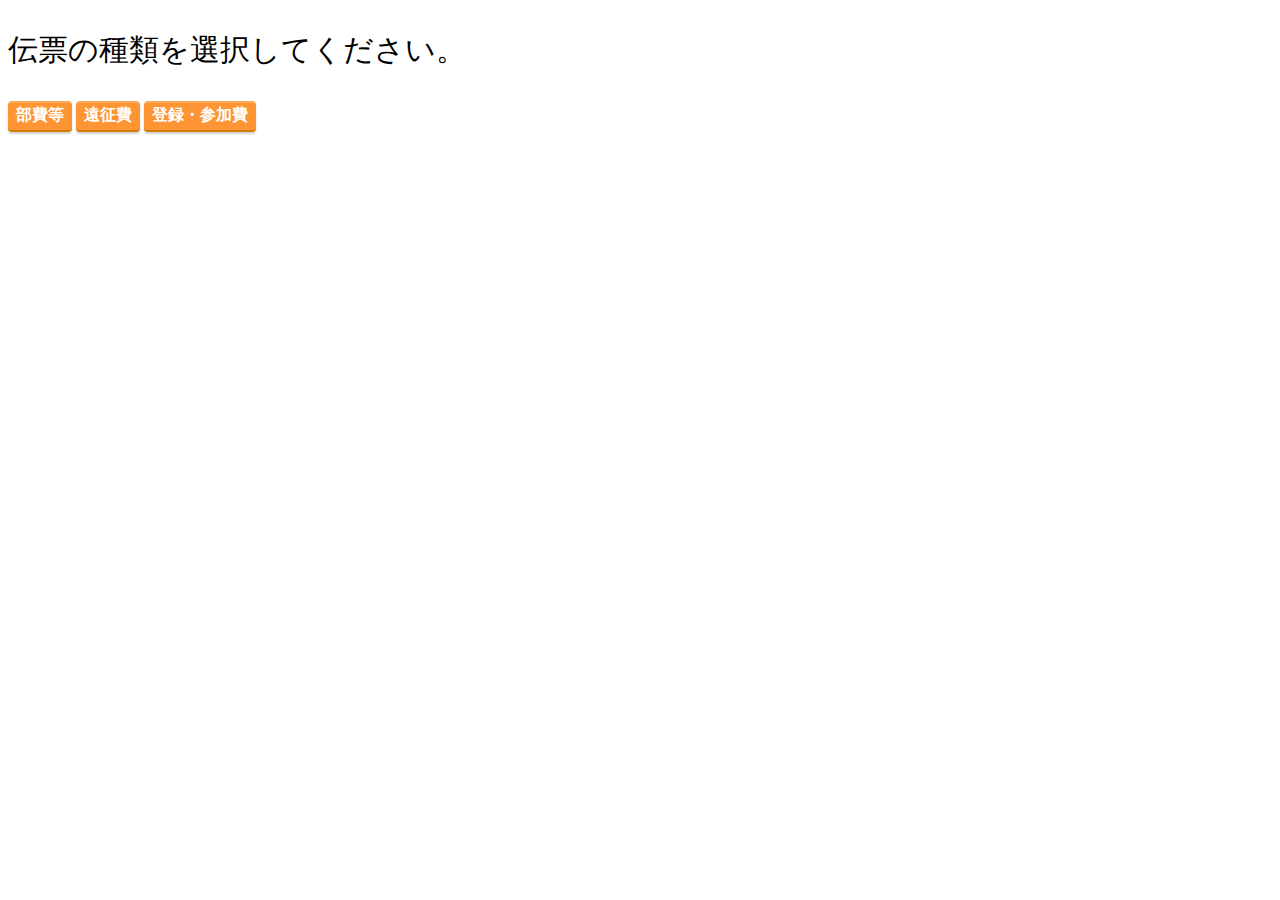
<file: index.html>
<!DOCTYPE html>
<html lang="ja">
<head>
    <meta charset="UTF-8">
    <meta name="viewport" content="width=device-width, initial-scale=1.0">
    <link rel="stylesheet" href="main.css">
    <title>メイン画面</title>
</head>
<body>
    <p>伝票の種類を選択してください。</p>
    <a href="buhi.html" class="btn-square-pop">部費等</a>
    <a href="ensei.html" class="btn-square-pop">遠征費</a>
    <a href="taikai.html" class="btn-square-pop">登録・参加費</a>
</body>
</html>
</file>
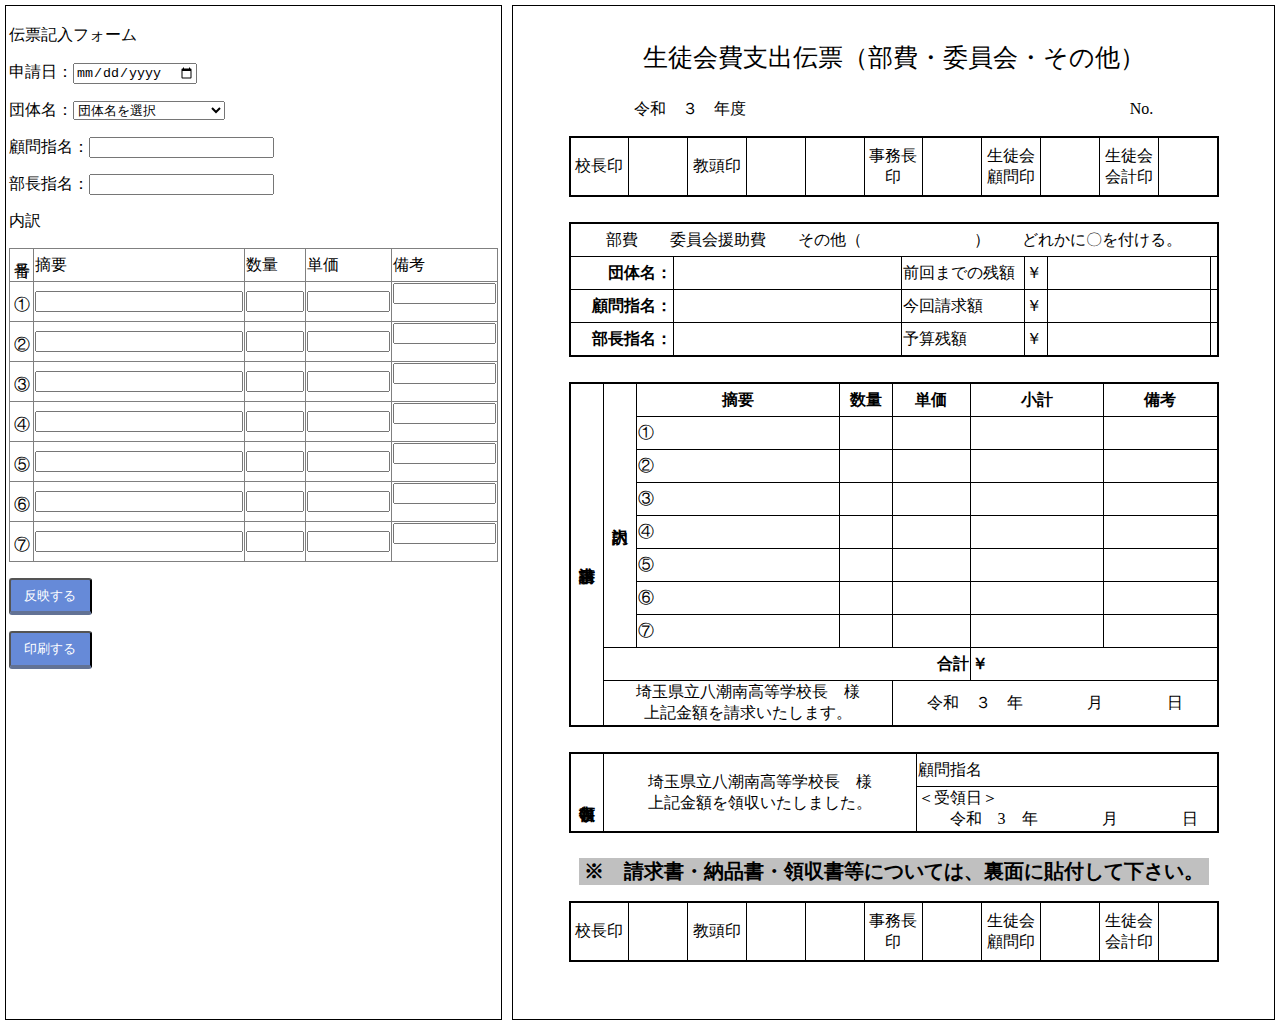
<file: buhi.html>
<!DOCTYPE html>
<html lang="ja">
<head>
    <meta charset="UTF-8">
    <meta name="viewport" content="width=device-width, initial-scale=1.0">
    <link rel="stylesheet" href="buhi.css">
    <script src="buhi.js"></script>
    <title>支出伝票（部費等）</title>
</head>
<body>
    <div class="form" id="Form" media="print">
        <p>伝票記入フォーム</p>
        <form class="forms" action="#" method="POST">
            <p>申請日：<input type="date" id="order_date1"></p>
            <p>団体名：<select id="teamname">
                <option value="team0">団体名を選択</option>
                <option value="サッカー">サッカー</option>
                <option value="野球">野球</option>
                <option value="ソフトテニス">ソフトテニス</option>
                <option value="硬式テニス">硬式テニス</option>
                <option value="吹奏楽">吹奏楽</option>
                <option value="陸上競技">陸上競技</option>
                <option value="男子バレー">男子バレー</option>
                <option value="女子バレー">吹奏楽</option>
                <option value="男子バスケットボール">男子バスケットボール</option>
                <option value="女子バスケットボール">女子バスケットボール</option>
                <option value="バドミントン">バドミントン</option>
                <option value="卓球">卓球</option>
                <option value="ラグビー">ラグビー</option>
                <option value="剣道">剣道</option>
                <option value="漫画研究">漫画研究</option>
                <option value="パソコン">パソコン</option>
                <option value="華道">華道</option>
                <option value="茶道">茶道</option>
                <option value="家庭科">家庭科</option>
                <option value="ボランティア">ボランティア</option>
                <option value="美術">美術</option>
                <option value="演劇">演劇</option>
                <option value="商業研究">商業研究</option>
                <option value="簿記・珠算">簿記・珠算</option>
                </select>
            </p>
            <p>顧問指名：<input type="text" id="teachername"></p>
            <p>部長指名：<input type="text" id="captainname"></p>
            <p>内訳</p>
            <table class="tab4" border="1" id="order">
                <tr>
                    <td class="num">番号</td>
                    <td>摘要</td>
                    <td>数量</td>
                    <td>単価</td>
                    <td>備考</td>
                </tr>
                <tr>
                    <td class="num">①</td>
                    <td><input type="text" class="things" style="width: 200px;"></td>
                    <td><input type="number" class="howmany" style="width: 50px;"></td>
                    <td><input type="number" class="cost" style="width: 75px;"></td>
                    <td><input type="text" class="remarks" style="width: 95px;"></p></td>
                </tr>
                <tr>
                    <td class="num">②</td>
                    <td><input type="text" class="things" style="width: 200px;"></td>
                    <td><input type="number" class="howmany" style="width: 50px;"></td>
                    <td><input type="number" class="cost" style="width: 75px;"></td>
                    <td><input type="text" class="remarks" style="width: 95px;"></p></td>
                </tr>
                <tr>
                    <td class="num">③</td>
                    <td><input type="text" class="things" style="width: 200px;"></td>
                    <td><input type="number" class="howmany" style="width: 50px;"></td>
                    <td><input type="number" class="cost" style="width: 75px;"></td>
                    <td><input type="text" class="remarks" style="width: 95px;"></p></td>
                </tr>
                <tr>
                    <td class="num">④</td>
                    <td><input type="text" class="things" style="width: 200px;"></td>
                    <td><input type="number" class="howmany" style="width: 50px;"></td>
                    <td><input type="number" class="cost" style="width: 75px;"></td>
                    <td><input type="text" class="remarks" style="width: 95px;"></p></td>
                </tr>
                <tr>
                    <td class="num">⑤</td>
                    <td><input type="text" class="things" style="width: 200px;"></td>
                    <td><input type="number" class="howmany" style="width: 50px;"></td>
                    <td><input type="number" class="cost" style="width: 75px;"></td>
                    <td><input type="text" class="remarks" style="width: 95px;"></p></td>
                </tr>
                <tr>
                    <td class="num">⑥</td>
                    <td><input type="text" class="things" style="width: 200px;"></td>
                    <td><input type="number" class="howmany" style="width: 50px;"></td>
                    <td><input type="number" class="cost" style="width: 75px;"></td>
                    <td><input type="text" class="remarks" style="width: 95px;"></p></td>
                </tr>
                <tr>
                    <td class="num">⑦</td>
                    <td><input type="text" class="things" style="width: 200px;"></td>
                    <td><input type="number" class="howmany" style="width: 50px;"></td>
                    <td><input type="number" class="cost" style="width: 75px;"></td>
                    <td><input type="text" class="remarks" style="width: 95px;"></p></td>
                </tr>
            </table>
            <p><input type="button" onclick="han()" value="反映する" class="btn"></p>
            <p><input type="button" onclick="func_print()" value="印刷する" class="btn"></p>
        </form>
    </div>
    <div class="printspace" id="PrintSpace">
        <p class="title">生徒会費支出伝票（部費・委員会・その他）</p>
        <p class="subtitle">令和　３　年度　　　　　　　　　　　　　　　　　　　　　　　　No.</p>
        <table class="tab1" rules="all">
            <tr>
                <td>校長印</td><td></td><td>教頭印</td><td></td><td></td><td>事務長印</td><td></td><td>生徒会顧問印</td><td></td><td>生徒会会計印</td><td></td>
            </tr>
        </table>
        <table class="tab2" border="1">
            <tr>
                <td colspan="6" align="center">部費　　委員会援助費　　その他（　　　　　　　）　　どれかに〇を付ける。</td>
            </tr>
            <tr>
                <th class="ti1">団体名：</th>
                <td id="team" class="ti2"></td>
                <td class="ti3">前回までの残額</td>
                <td class="ti4">￥</td>
                <td></td>
                <td></td>
            </tr>
            <tr>
                <th class="ti1">顧問指名：</th>
                <td id="teacher" class="ti2"></td>
                <td class="ti3">今回請求額</td>
                <td class="ti4">￥</td>
                <td id="mon" class="ti5"></td>
                <td></td>
            </tr>
            <tr>
                <th class="ti1">部長指名：</th>
                <td id="captain" class="ti2"></td>
                <td class="ti3">予算残額</td>
                <td class="ti4">￥</td>
                <td></td>
                <td></td>
            </tr>
        </table>
        <table class="tab3" border="1" id="print">
            <tr>
                <th rowspan="10" class="ti7">請求書</th>
                <th rowspan="8" class="ti8">内訳</th>
                <th class="ti9" class="menu1">摘要</th>
                <th class="ti10" class="menu1">数量</th>
                <th class="ti11" class="menu1">単価</th>
                <th class="ti12" class="menu1">小計</th>
                <th class="ti13" class="menu1">備考</th>
            </tr>
            <tr>
                <td class="thing">①</td>
                <td class="quant"></td>
                <td class="cos"></td>
                <td class="subtotal"></td>
                <td class="remark"></td>
            </tr>
            <tr>
                <td class="thing">②</td>
                <td class="quant"></td>
                <td class="cos"></td>
                <td class="subtotal"></td>
                <td class="remark"></td>
            </tr>
            <tr>
                <td class="thing">③</td>
                <td class="quant"></td>
                <td class="cos"></td>
                <td class="subtotal"></td>
                <td class="remark"></td>
            </tr>
            <tr>
                <td class="thing">④</td>
                <td class="quant"></td>
                <td class="cos"></td>
                <td class="subtotal"></td>
                <td class="remark"></td>
            </tr>
            <tr>
                <td class="thing">⑤</td>
                <td class="quant"></td>
                <td class="cos"></td>
                <td class="subtotal"></td>
                <td class="remark"></td>
            </tr>
            <tr>
                <td class="thing">⑥</td>
                <td class="quant"></td>
                <td class="cos"></td>
                <td class="subtotal"></td>
                <td class="remark"></td>
            </tr>
            <tr>
                <td class="thing">⑦</td>
                <td class="quant"></td>
                <td class="cos"></td>
                <td class="subtotal"></td>
                <td class="remark"></td>
            </tr>
            <tr>
                <th colspan="4" align="right">合計　　</th>
                <th colspan="2" align="left" id="Total">￥</th>
            </tr>
            <tr>
                <td colspan="3" align="center">埼玉県立八潮南高等学校長　様<br>上記金額を請求いたします。</td>
                <td colspan="3" align="center" id="order_date2">令和　３　年　　　　月　　　　日</td>
            </tr>
        </table>
        <table rules="all">
            <tr>
                <th rowspan="2" class="ti14">領収書</th>
                <td rowspan="2" class="ti15" align="center">埼玉県立八潮南高等学校長　様<br>上記金額を領収いたしました。</td>
                <td class="ti16" align="left" class="menu2">顧問指名</td>
            </tr>
            <tr>
                <td class="ti16" align="left">＜受領日＞<br>　　令和　3　年　　　　月　　　　日</td>
            </tr>
        </table>
        <p class="footer">※　請求書・納品書・領収書等については、裏面に貼付して下さい。</p>
        <p></p>
        <table class="tab1" rules="all">
            <tr>
                <td>校長印</td><td></td><td>教頭印</td><td></td><td></td><td>事務長印</td><td></td><td>生徒会顧問印</td><td></td><td>生徒会会計印</td><td></td>
            </tr>
        </table>
    </div>
</body>
</html>
</file>
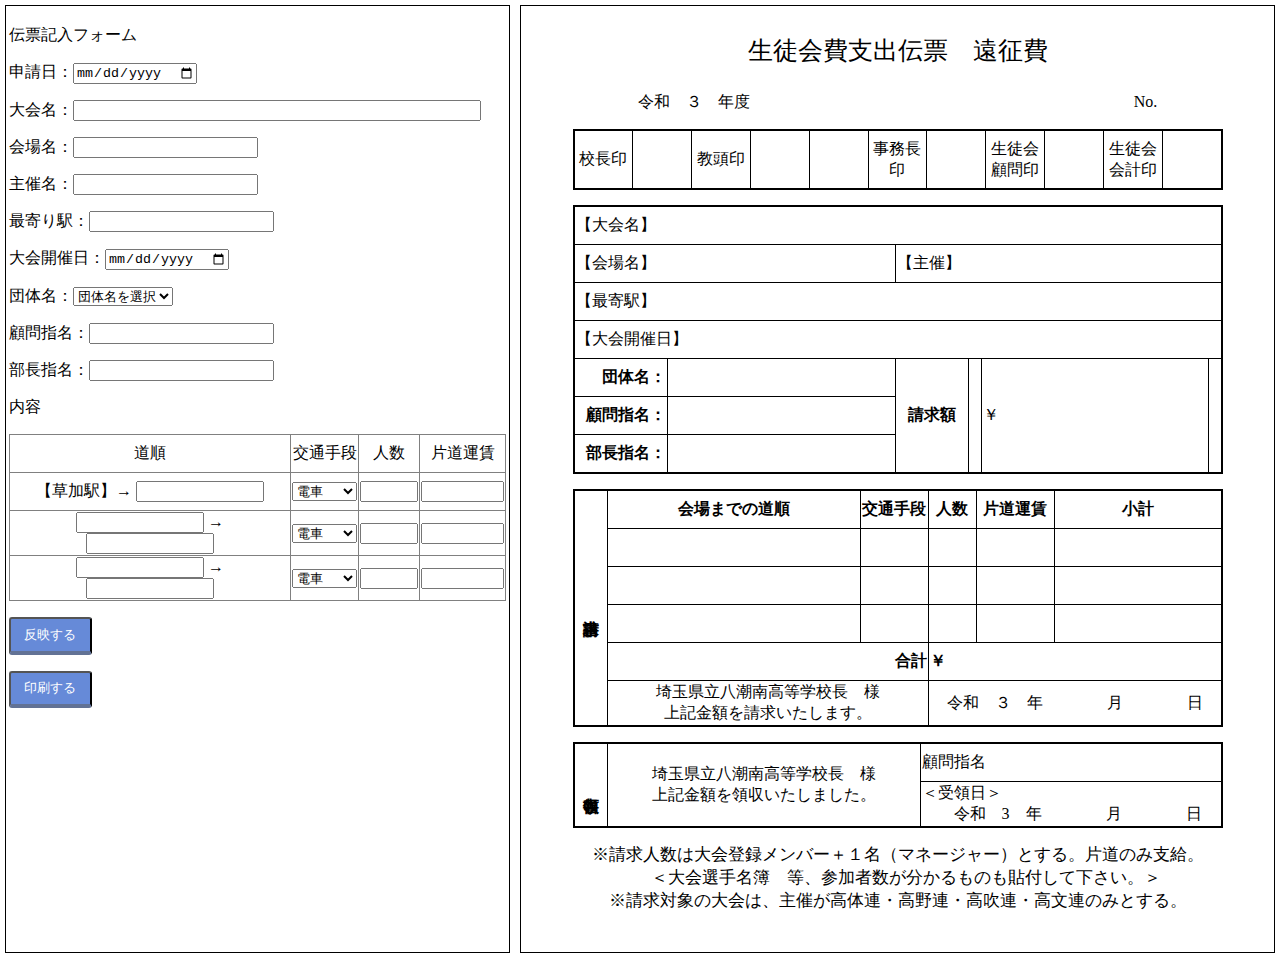
<file: ensei.html>
<!DOCTYPE html>
<html lang="ja">
<head>
    <meta charset="UTF-8">
    <meta name="viewport" content="width=device-width, initial-scale=1.0">
    <link rel="stylesheet" href="ensei.css">
    <script src="ensei.js"></script>
    <title>支出伝票（遠征費）</title>
</head>
<body>
    <div class="form" id="Form" media="print">
        <p>伝票記入フォーム</p>
        <form class="forms" action="#" method="POST">
            <p>申請日：<input type="date" id="order_date1"></p>
            <p>大会名：<input type="text" id="cup" style="width: 400px;"></p>
            <p>会場名：<input type="text" id="place"></p>
            <p>主催名：<input type="text" id="held"></p>
            <p>最寄り駅：<input type="text" id="station"></p>
            <p>大会開催日：<input type="date" id="cup_date1"></p>
            <p>団体名：<select id="teamname">
                <option value="team0">団体名を選択</option>
                <option value="サッカー">サッカー</option>
                <option value="野球">野球</option>
                <option value="ソフトテニス">ソフトテニス</option>
                <option value="硬式テニス">硬式テニス</option>
                <option value="吹奏楽">吹奏楽</option> 
                </select>
            </p>
            <p>顧問指名：<input type="text" id="teachername"></p>
            <p>部長指名：<input type="text" id="captainname"></p>
            <p>内容</p>
            <table class="tab4" border="1" id="order">
                <tr>
                    <td class="way">道順</td>
                    <td class="how">交通手段</td>
                    <td class="people">人数</td>
                    <td class="cost">片道運賃</td>
                </tr>
                <tr>
                    <td class="way">【草加駅】→ <input type="text" class="miti"></td>
                    <td>
                        <select class="how">
                            <option value="電車">電車</option>
                            <option value="バス">バス</option>
                        </select>
                    </td>
                    <td><input type="number" class="people"></td>
                    <td><input type="number" class="cost"></td>
                </tr>
                <tr>
                    <td class="way"><input type="text" class="miti"> → <input type="text" class="miti"></td>
                    <td>
                        <select class="how">
                            <option value="電車">電車</option>
                            <option value="バス">バス</option>
                        </select>
                    </td>
                    <td><input type="number" class="people"></td>
                    <td><input type="number" class="cost"></td>
                </tr>
                <tr>
                    <td class="way"><input type="text" class="miti"> → <input type="text" class="miti"></td>
                    <td>
                        <select class="how">
                            <option value="電車">電車</option>
                            <option value="バス">バス</option>
                        </select>
                    </td>
                    <td><input type="number" class="people"></td>
                    <td><input type="number" class="cost"></td>
                </tr>
            </table>
            <p><input type="button" onclick="han()" value="反映する" class="btn"></p>
            <p><input type="button" onclick="func_print()" value="印刷する" class="btn"></p>
        </form>
    </div>
    <div class="printspace" id="PrintSpace">
        <p class="title">生徒会費支出伝票　遠征費</p>
        <p class="subtitle">令和　３　年度　　　　　　　　　　　　　　　　　　　　　　　　No.</p>
        <table class="tab1" rules="all">
            <tr>
                <td>校長印</td><td></td><td>教頭印</td><td></td><td></td><td>事務長印</td><td></td><td>生徒会顧問印</td><td></td><td>生徒会会計印</td><td></td>
            </tr>
        </table>
        <table class="tab2" border="1">
            <tr>
                <td colspan="6" id="CUP">【大会名】</td>
            </tr>
            <tr>
                <td colspan="2" id="PLACE">【会場名】</td>
                <td colspan="4" id="HELD">【主催】</td>
            </tr>
            <tr>
                <td colspan="6" id="STATION">【最寄駅】</td>
            </tr>
            <tr>
                <td colspan="6" id="cup_date2">【大会開催日】</td>
            </tr>
            <tr>
                <th class="ti1">団体名：</th>
                <td id="team" class="ti2"></td>
                <th rowspan="3" class="ti3">請求額</th>
                <td rowspan="3" class="ti4"></td>
                <td rowspan="3" class="ti5" id="Total1">￥</td>
                <td rowspan="3" class="ti6"></td>
            </tr>
            <tr>
                <th class="ti1">顧問指名：</th>
                <td id="teacher" class="ti2"></td>
            </tr>
            <tr>
                <th class="ti1">部長指名：</th>
                <td id="captain" class="ti2"></td>
            </tr>
        </table>
        <table class="tab3" border="1" id="print">
            <tr>
                <th rowspan="6" class="ti7">請求書</th>
                <th class="ti9" class="menu1">会場までの道順</th>
                <th class="ti10" class="menu1">交通手段</th>
                <th class="ti11" class="menu1">人数</th>
                <th class="ti12" class="menu1">片道運賃</th>
                <th class="ti13" class="menu1">小計</th>
            </tr>
            <tr>
                <td class="ways"></td>
                <td class="hows"></td>
                <td class="ppl"></td>
                <td class="fare"></td>
                <td class="subtotal"></td>
            </tr>
            <tr>
                <td class="ways"></td>
                <td class="hows"></td>
                <td class="ppl"></td>
                <td class="fare"></td>
                <td class="subtotal"></td>
            </tr>
            <tr>
                <td class="ways"></td>
                <td class="hows"></td>
                <td class="ppl"></td>
                <td class="fare"></td>
                <td class="subtotal"></td>
            </tr>
            <tr>
                <th colspan="2" align="right">合計　　</th>
                <th colspan="3" align="left" id="Total2">￥</th>
            </tr>
            <tr>
                <td colspan="2" align="center">埼玉県立八潮南高等学校長　様<br>上記金額を請求いたします。</td>
                <td colspan="3" align="center" id="order_date2">令和　３　年　　　　月　　　　日</td>
            </tr>
        </table>
        <table rules="all">
            <tr>
                <th rowspan="2" class="ti14">領収書</th>
                <td rowspan="2" class="ti15" align="center">埼玉県立八潮南高等学校長　様<br>上記金額を領収いたしました。</td>
                <td class="ti16" align="left" class="menu2">顧問指名</td>
            </tr>
            <tr>
                <td class="ti16" align="left">＜受領日＞<br>　　令和　3　年　　　　月　　　　日</td>
            </tr>
        </table>
        <p class="footer">※請求人数は大会登録メンバー＋１名（マネージャー）とする。片道のみ支給。<br>
            　＜大会選手名簿　等、参加者数が分かるものも貼付して下さい。＞<br>
            ※請求対象の大会は、主催が高体連・高野連・高吹連・高文連のみとする。
        </p>
    </div>
</body>
</html>
</file>
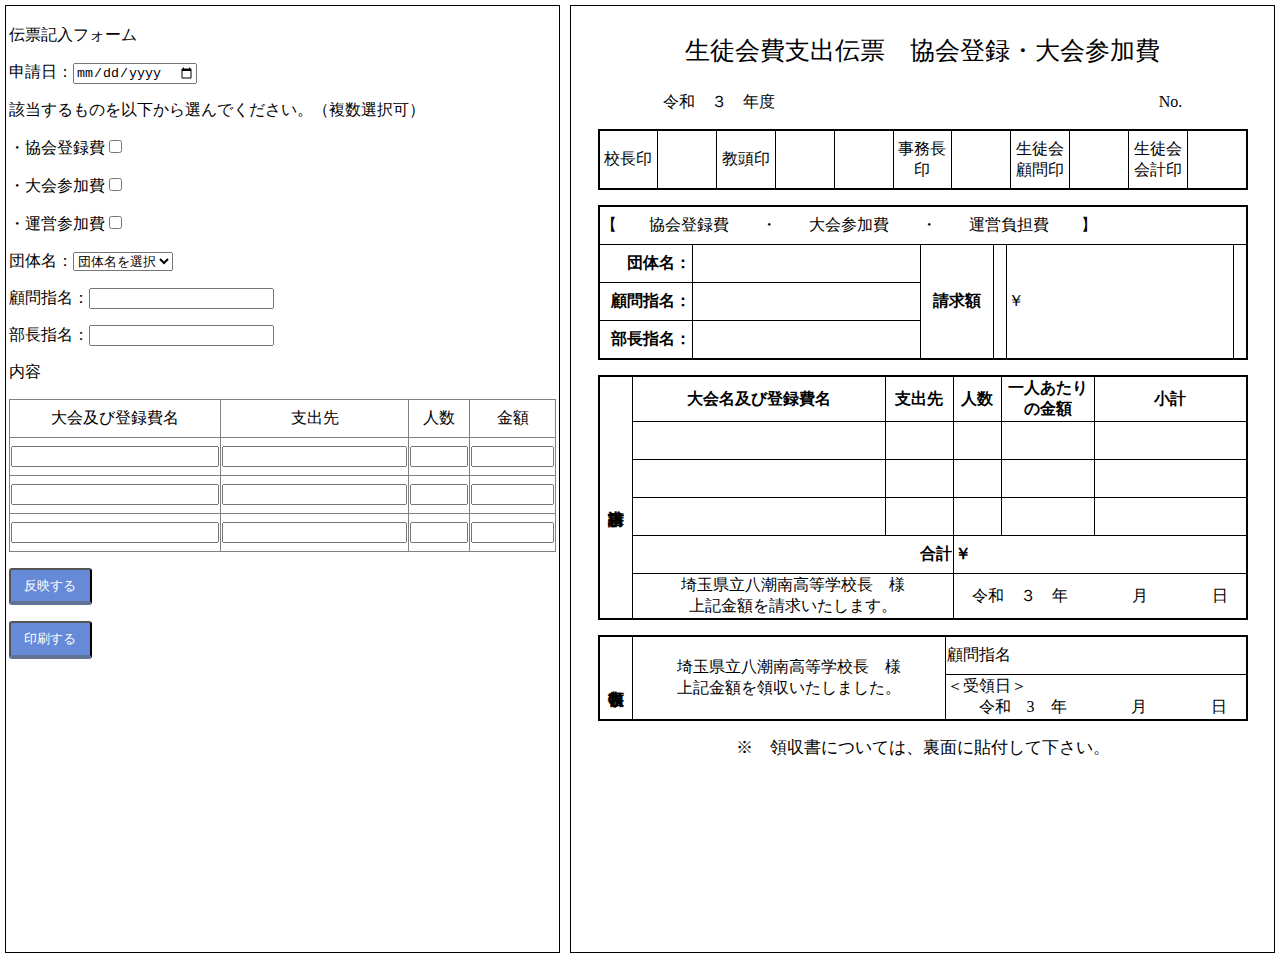
<file: taikai.html>
<!DOCTYPE html>
<html lang="ja">
<head>
    <meta charset="UTF-8">
    <meta name="viewport" content="width=device-width, initial-scale=1.0">
    <link rel="stylesheet" href="taikai.css">
    <script src="taikai.js"></script>
    <title>支出伝票（登録・参加費）</title>
</head>
<body>
    <div class="form" id="Form" media="print">
        <p>伝票記入フォーム</p>
        <form class="forms" action="#" method="POST">
            <p>申請日：<input type="date" id="order_date1"></p>
            <p>該当するものを以下から選んでください。（複数選択可）</p>
            <p>・協会登録費<input type="checkbox" id="check1" value="0" onchange="circle(this.value, this.checked)"></p>
            <p>・大会参加費<input type="checkbox" id="check2" value="1" onchange="circle(this.value, this.checked)"></p>
            <p>・運営参加費<input type="checkbox" id="check3" value="2" onchange="circle(this.value, this.checked)"></p>
            <p>団体名：<select id="teamname">
                <option value="team0">団体名を選択</option>
                <option value="サッカー">サッカー</option>
                <option value="野球">野球</option>
                <option value="ソフトテニス">ソフトテニス</option>
                <option value="硬式テニス">硬式テニス</option>
                <option value="吹奏楽">吹奏楽</option> 
                </select>
            </p>
            <p>顧問指名：<input type="text" id="teachername"></p>
            <p>部長指名：<input type="text" id="captainname"></p>
            <p>内容</p>
            <table class="tab4" border="1" id="order">
                <tr>
                    <td class="cup">大会及び登録費名</td>
                    <td class="pay">支出先</td>
                    <td class="people">人数</td>
                    <td class="cost">金額</td>
                </tr>
                <tr>
                    <td class="cup"><input type="text" class="cup_name"></td>
                    <td><input type="text" class="pay"></td>
                    <td><input type="number" class="people"></td>
                    <td><input type="number" class="cost"></td>
                </tr>
                <tr>
                    <td class="cup"><input type="text" class="cup_name"></td>
                    <td><input type="text" class="pay"></td>
                    <td><input type="number" class="people"></td>
                    <td><input type="number" class="cost"></td>
                </tr>
                <tr>
                    <td class="cup"><input type="text" class="cup_name"></td>
                    <td><input type="text" class="pay"></td>
                    <td><input type="number" class="people"></td>
                    <td><input type="number" class="cost"></td>
                </tr>
            </table>
            <p><input type="button" onclick="han()" value="反映する" class="btn"></p>
            <p><input type="button" onclick="func_print()" value="印刷する" class="btn"></p>
        </form>
    </div>
    <div class="printspace" id="PrintSpace">
        <p class="title">生徒会費支出伝票　協会登録・大会参加費</p>
        <p class="subtitle">令和　３　年度　　　　　　　　　　　　　　　　　　　　　　　　No.</p>
        <table class="tab1" rules="all">
            <tr>
                <td>校長印</td><td></td><td>教頭印</td><td></td><td></td><td>事務長印</td><td></td><td>生徒会顧問印</td><td></td><td>生徒会会計印</td><td></td>
            </tr>
        </table>
        <table class="tab2" border="1">
            <tr>
                <td colspan="6" id="CUP">【　<span class="cir">　協会登録費　</span>　・　<span class="cir">　大会参加費　</span>　・　<span class="cir">　運営負担費　</span>　】</td>
            </tr>
            <tr>
                <th class="ti1">団体名：</th>
                <td id="team" class="ti2"></td>
                <th rowspan="3" class="ti3">請求額</th>
                <td rowspan="3" class="ti4"></td>
                <td rowspan="3" class="ti5" id="Total1">￥</td>
                <td rowspan="3" class="ti6"></td>
            </tr>
            <tr>
                <th class="ti1">顧問指名：</th>
                <td id="teacher" class="ti2"></td>
            </tr>
            <tr>
                <th class="ti1">部長指名：</th>
                <td id="captain" class="ti2"></td>
            </tr>
        </table>
        <table class="tab3" border="1" id="print">
            <tr>
                <th rowspan="6" class="ti7">請求書</th>
                <th class="ti9" class="menu1">大会名及び登録費名</th>
                <th class="ti10" class="menu1">支出先</th>
                <th class="ti11" class="menu1">人数</th>
                <th class="ti12" class="menu1">一人あたりの金額</th>
                <th class="ti13" class="menu1">小計</th>
            </tr>
            <tr>
                <td class="names"></td>
                <td class="pays"></td>
                <td class="ppl"></td>
                <td class="costs"></td>
                <td class="subtotal"></td>
            </tr>
            <tr>
                <td class="names"></td>
                <td class="pays"></td>
                <td class="ppl"></td>
                <td class="costs"></td>
                <td class="subtotal"></td>
            </tr>
            <tr>
                <td class="names"></td>
                <td class="pays"></td>
                <td class="ppl"></td>
                <td class="costs"></td>
                <td class="subtotal"></td>
            </tr>
            <tr>
                <th colspan="2" align="right">合計　　</th>
                <th colspan="3" align="left" id="Total2">￥</th>
            </tr>
            <tr>
                <td colspan="2" align="center">埼玉県立八潮南高等学校長　様<br>上記金額を請求いたします。</td>
                <td colspan="3" align="center" id="order_date2">令和　３　年　　　　月　　　　日</td>
            </tr>
        </table>
        <table rules="all">
            <tr>
                <th rowspan="2" class="ti14">領収書</th>
                <td rowspan="2" class="ti15" align="center">埼玉県立八潮南高等学校長　様<br>上記金額を領収いたしました。</td>
                <td class="ti16" align="left" class="menu2">顧問指名</td>
            </tr>
            <tr>
                <td class="ti16" align="left">＜受領日＞<br>　　令和　3　年　　　　月　　　　日</td>
            </tr>
        </table>
        <p class="footer">※　領収書については、裏面に貼付して下さい。</p>
    </div>
</body>
</html>
</file>
<file: main.css>
p{
  font-size: 30px;
  display: block;
}


.btn-square-pop {
    position: relative;
    display: inline-block;
    padding: 0.25em 0.5em;
    text-decoration: none;
    color: #FFF;
    background: #fd9535;/*背景色*/
    border-bottom: solid 2px #d27d00;/*少し濃い目の色に*/
    border-radius: 4px;/*角の丸み*/
    box-shadow: inset 0 2px 0 rgba(255,255,255,0.2), 0 2px 2px rgba(0, 0, 0, 0.19);
    font-weight: bold;
  }
  
  .btn-square-pop:active {
    border-bottom: solid 2px #fd9535;
    box-shadow: 0 0 2px rgba(0, 0, 0, 0.30);
  }
</file>
<file: buhi.css>
body{
    margin: 0;
    padding: 0;
    display: flex;
    font-family: Cambria, Cochin, Georgia, Times, 'Times New Roman', serif;
}

/*全体の指定*/
.form,
.printspace,
.data{
    margin: 5px;
    padding: 3px;
    border: 1px solid;
}

/*フォームの指定*/
.tab4{
    border-collapse: collapse;
    border-spacing: 0;  
    vertical-align: middle;
}

.num{
    width: 20px;
    writing-mode: vertical-rl;
}

.btn{
    display: inline-block;
    padding: 0.5em 1em;
    text-decoration: none;
    background: #668ad8;/*ボタン色*/
    color: #FFF;
    border-bottom: solid 4px #627295;
    border-radius: 3px;
  }
  .btn:active {
    /*ボタンを押したとき*/
    -webkit-transform: translateY(4px);
    transform: translateY(4px);/*下に動く*/
    border-bottom: none;/*線を消す*/
  }

@media print{
    #Form,
    #Data{
        display: none;
    }

    #PrintSpace{
        border: none;
    }
}

/*印刷範囲の指定*/
.printspace{
    width: 780px;
    height: 1000px;
    padding-top: 10px;
}

.title{
    text-align: center;
    font-size: 25px;
}

.subtitle,
.printspace p{
    text-align: center;
}

.printspace table{
    margin: 0 auto;
    margin-bottom: 25px;
    width: 650px;
    border: 2px solid black;
    border-collapse: collapse;
    border-spacing: 0;
}

.tab1 td{
    width: 55px;
    height: 55px;
    text-align: center;
}

.tab2 tr{
    height: 30px;
}

.ti1{
    width: 100px;
    text-align: right;
}

.ti2{
    width: 225px;
    text-align: center;
}

.ti3{
    width: 120px;
}

.ti4{
    width: 20px;
}

.ti5{
    width: 160px;
}

.tab3 th, td{
    height: 30px;
}

.ti7{
    width: 30px;
    writing-mode: vertical-rl;
}

.ti8{
    width: 30px;
    writing-mode: vertical-rl;
}
/*摘要*/
.ti9{
    width: 200px;
}
/*数量*/
.ti10{
    width: 50px;
}
/*単価*/
.ti11{
    width: 75px;
}
/*小計*/
.ti12{
    width: 130px;
}

.ti14{
    width: 30px;
    writing-mode: vertical-rl;
}

.menu2{
    height: 30px;
}

.ti15{
    width: 310px;
}

.remark{
    font-size: 10px;
}

.footer{
    margin: 0 auto;
    width: 630px;
    font-size: 20px;
    font-weight: bold;
    background-color: #c0c0c0;
}

/*引用データ表*/
.day{
    width: 70px;
}

.diff{
    width: 150px;
}

.things{
    width: 500px;
}

.toa{
    width: 120px;
}

.team{
    width: 100px;
}
</file>
<file: ensei.css>
body{
    margin: 0;
    padding: 0;
    display: flex;
    font-family: Cambria, Cochin, Georgia, Times, 'Times New Roman', serif;
}

/*全体の指定*/
.form,
.printspace{
    margin: 5px;
    padding: 3px;
    border: 1px solid;
}

/*フォームの指定*/
.tab4{
    border-collapse: collapse;
    border-spacing: 0;  
    vertical-align: middle;
    text-align: center;
}

.way{
    width: 300px;
}

.miti{
    width: 120px;
}

.how{
    width: 65px;
}

.people{
    width: 50px;
}

.cost{
    width: 75px;
}

.btn{
    display: inline-block;
    padding: 0.5em 1em;
    text-decoration: none;
    background: #668ad8;/*ボタン色*/
    color: #FFF;
    border-bottom: solid 4px #627295;
    border-radius: 3px;
  }
  .btn:active {
    /*ボタンを押したとき*/
    -webkit-transform: translateY(4px);
    transform: translateY(4px);/*下に動く*/
    border-bottom: none;/*線を消す*/
  }


@media print{
    #Form{
        display: none;
    }

    #PrintSpace{
        border: none;
    }
}

/*印刷範囲の指定*/
.printspace{
    width: 780px;
    height: 940px;
}

.title{
    text-align: center;
    font-size: 25px;
}

.subtitle,
.printspace p{
    text-align: center;
}

.printspace table{
    margin: 0 auto;
    margin-bottom: 15px;
    width: 650px;
    border: 2px solid black;
    border-collapse: collapse;
    border-spacing: 0;
}

.tab1 td{
    width: 55px;
    height: 55px;
    text-align: center;
}

.tab2 tr{
    height: 35px;
}

.ti1{
    width: 90px;
    text-align: right;
}

.ti2{
    width: 225px;
    text-align: center;
}

.ti3{
    width: 70px;
}

.ti4,
.ti6{
    width: 10px;
}

.tab3 th, td{
    height: 35px;
}

.ti7{
    width: 30px;
    writing-mode: vertical-rl;
}

/*摘要*/
.ti9{
    width: 250px;
}

.ways,
.hows,
.ppl,
.fare,
.subtotal{
    text-align: center;
}
/*数量*/
.ti10{
    width: 65px;
}
/*単価*/
.ti11{
    width: 45px;
}
/*小計*/
.ti12{
    width: 75px;
}

.ti14{
    width: 30px;
    writing-mode: vertical-rl;
}

.menu2{
    height: 30px;
}

.ti15{
    width: 310px;
}

.footer{
    margin: 0 auto;
    width: 630px;
    font-size: 17px;
}
</file>
<file: taikai.css>
body{
    margin: 0;
    padding: 0;
    display: flex;
    font-family: Cambria, Cochin, Georgia, Times, 'Times New Roman', serif;
}

/*全体の指定*/
.form,
.printspace{
    margin: 5px;
    padding: 3px;
    border: 1px solid;
}

/*フォームの指定*/
.tab4{
    border-collapse: collapse;
    border-spacing: 0;  
    vertical-align: middle;
    text-align: center;
}

.way{
    width: 300px;
}

.cup_name{
    width: 200px;
}

.people{
    width: 50px;
}

.cost{
    width: 75px;
}

.btn{
    display: inline-block;
    padding: 0.5em 1em;
    text-decoration: none;
    background: #668ad8;/*ボタン色*/
    color: #FFF;
    border-bottom: solid 4px #627295;
    border-radius: 3px;
  }
  .btn:active {
    /*ボタンを押したとき*/
    -webkit-transform: translateY(4px);
    transform: translateY(4px);/*下に動く*/
    border-bottom: none;/*線を消す*/
  }


@media print{
    #Form{
        display: none;
    }

    #PrintSpace{
        border: none;
    }
}

/*印刷範囲の指定*/
.printspace{
    width: 780px;
    height: 940px;
}

.title{
    text-align: center;
    font-size: 25px;
}

.subtitle,
.printspace p{
    text-align: center;
}

.printspace table{
    margin: 0 auto;
    margin-bottom: 15px;
    width: 650px;
    border: 2px solid black;
    border-collapse: collapse;
    border-spacing: 0;
}

.tab1 td{
    width: 55px;
    height: 55px;
    text-align: center;
}

.tab2 tr{
    height: 35px;
}

.cir{
    border: black solid 0px;
    border-radius: 50%;
}

.ti1{
    width: 90px;
    text-align: right;
}

.ti2{
    width: 225px;
    text-align: center;
}

.ti3{
    width: 70px;
}

.ti4,
.ti6{
    width: 10px;
}

.tab3 th, td{
    height: 35px;
}

.ti7{
    width: 30px;
    writing-mode: vertical-rl;
}

.ti9{
    width: 250px;
}

.names,
.pays,
.ppl,
.costs,
.subtotal{
    text-align: center;
}

.ti10{
    width: 65px;
}

.ti11{
    width: 45px;
}

.ti12{
    width: 90px;
}

.ti14{
    width: 30px;
    writing-mode: vertical-rl;
}

.menu2{
    height: 30px;
}

.ti15{
    width: 310px;
}

.footer{
    margin: 0 auto;
    width: 630px;
    font-size: 17px;
}
</file>
